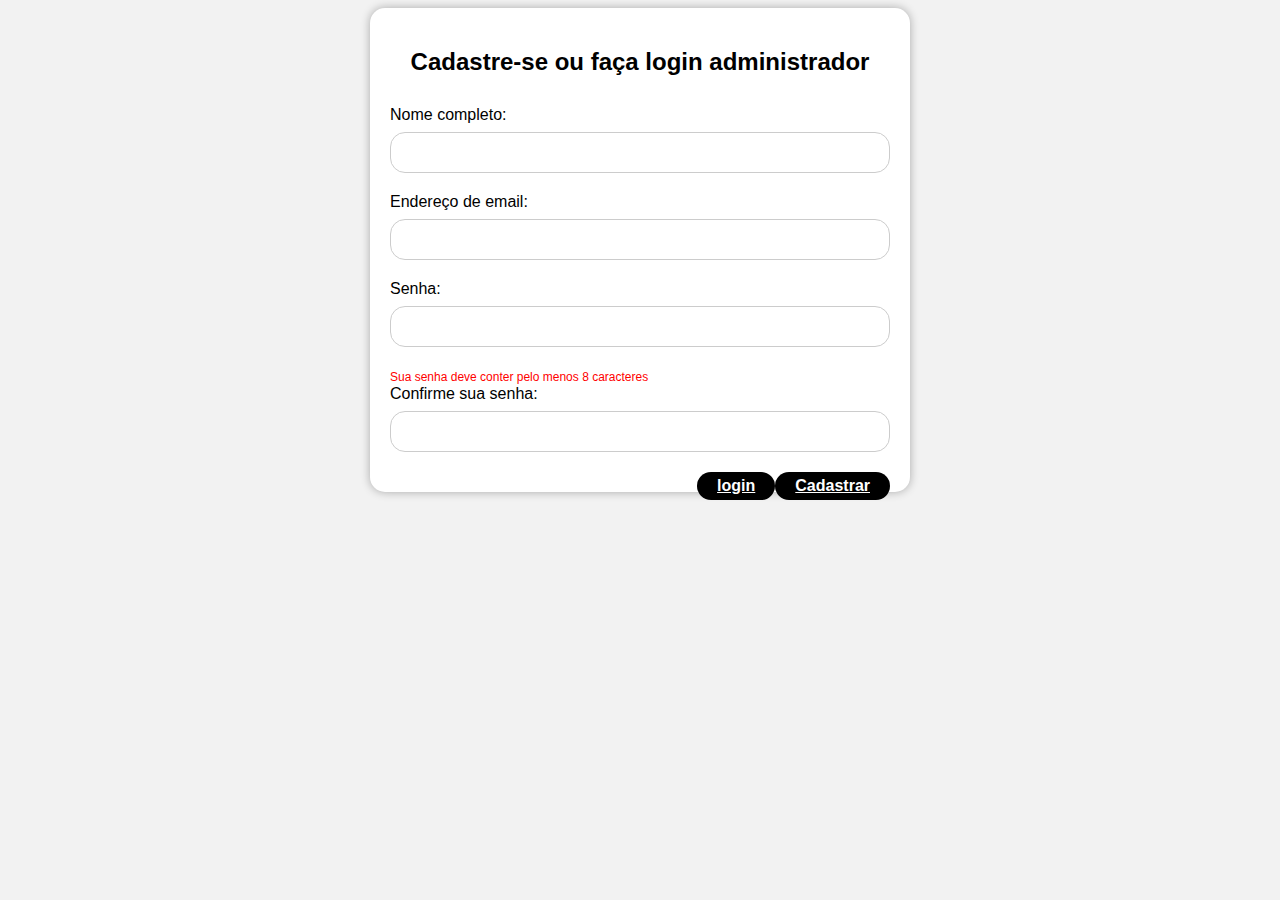
<file: cadastro administrador.html>
<!DOCTYPE html>
<html lang="en">
<head>
    <meta charset="UTF-8">
    <meta http-equiv="X-UA-Compatible" content="IE=edge">
    <meta name="viewport" content="width=device-width, initial-scale=1.0">
    <title>Canal de Comunicação</title>
    <link rel="stylesheet" href="cadastro administrador.css">

</head>
<body>
    <form>
        <h2>Cadastre-se ou faça login administrador</h2>
        
        </div>
        <label for="nome">Nome completo:</label>    
        <input type="text" id="nome" name="nome" required>


        <label for="email">Endereço de email:</label>
        <input type="email" id="email" name="email" required>


        <label for="senha">Senha:</label>
        <input type="password" id="senha" name="senha" minlength="8" required>
        <span class="error">Sua senha deve conter pelo menos 8 caracteres</span>


        <label for="confirma_senha">Confirme sua senha:</label>
        <input type="password" id="confirma_senha" name="confirma_senha" minlength="8" required>
        


        <a href="/tela inicial.html">Cadastrar</a>
        <a href="login administrador.html">login</a>
       
    </form>
</body>
</html
</file>
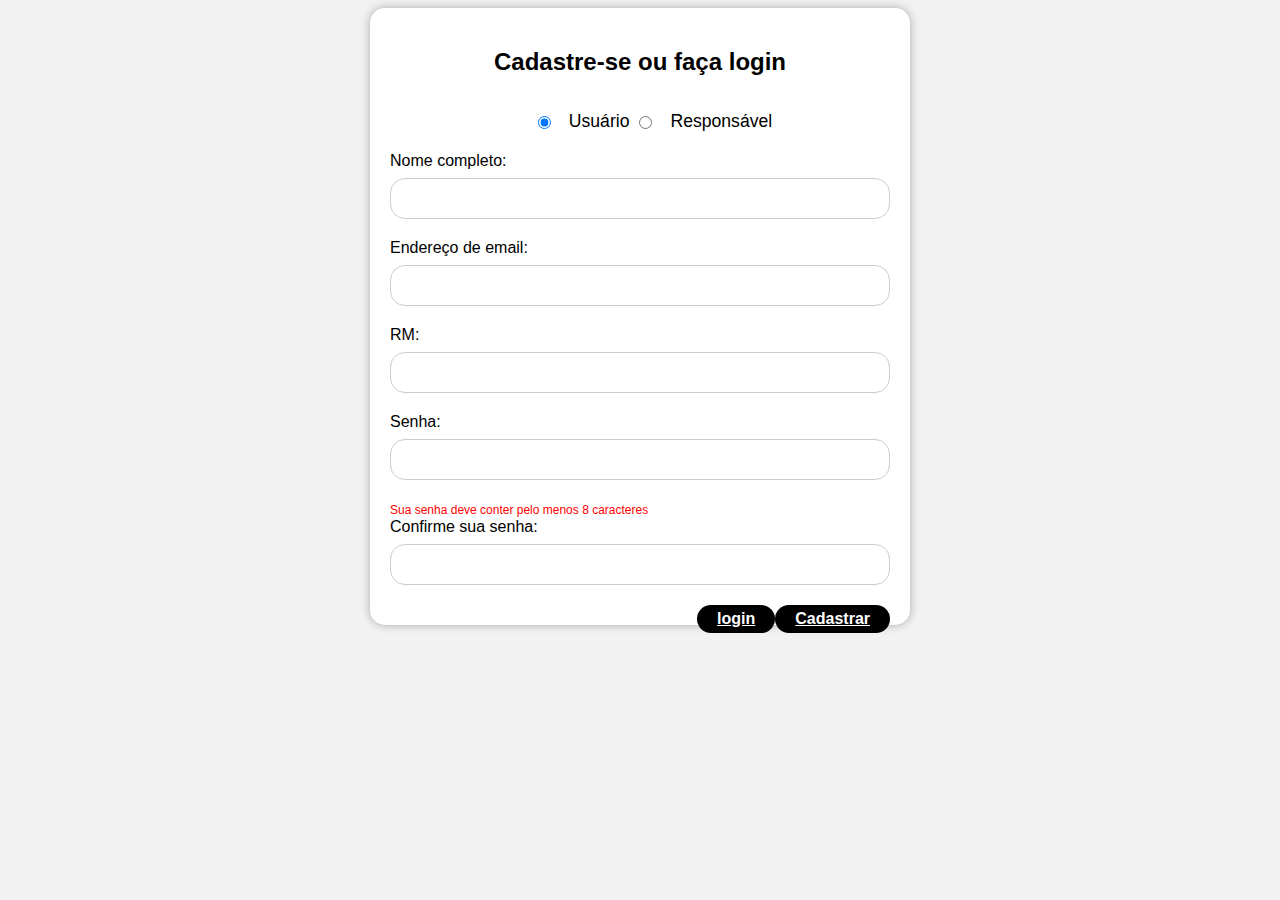
<file: cadastro.html>
<!DOCTYPE html>
<html lang="en">
<head>
    <meta charset="UTF-8">
    <meta http-equiv="X-UA-Compatible" content="IE=edge">
    <meta name="viewport" content="width=device-width, initial-scale=1.0">
    <title>Canal de Comunicação</title>
    <link rel="stylesheet" href="cadastro.css">

</head>
<body>
    <form>
        <h2>Cadastre-se ou faça login</h2>
        <div class="field radiobox">
            <input type="radio" name="novidades" id="administração" value="administração" checked><label for="nao">Usuário</label>
            <input type="radio" name="novidades" id="responsavel" value="responsavel" ><label for="nao">Responsável</label>
        </div>
        <label for="nome">Nome completo:</label>    
        <input type="text" id="nome" name="nome" required>


        <label for="email">Endereço de email:</label>
        <input type="email" id="email" name="email" required>


        <label for="telefone">RM:</label>
        <input type="tel" id="telefone" name="telefone" pattern="[0-9]{10,11}" required>


        <label for="senha">Senha:</label>
        <input type="password" id="senha" name="senha" minlength="8" required>
        <span class="error">Sua senha deve conter pelo menos 8 caracteres</span>


        <label for="confirma_senha">Confirme sua senha:</label>
        <input type="password" id="confirma_senha" name="confirma_senha" minlength="8" required>
        


        <a href="/tela inicial.html">Cadastrar</a>
        <a href="login.html">login</a>
       
    </form>
</body>
</html
</file>
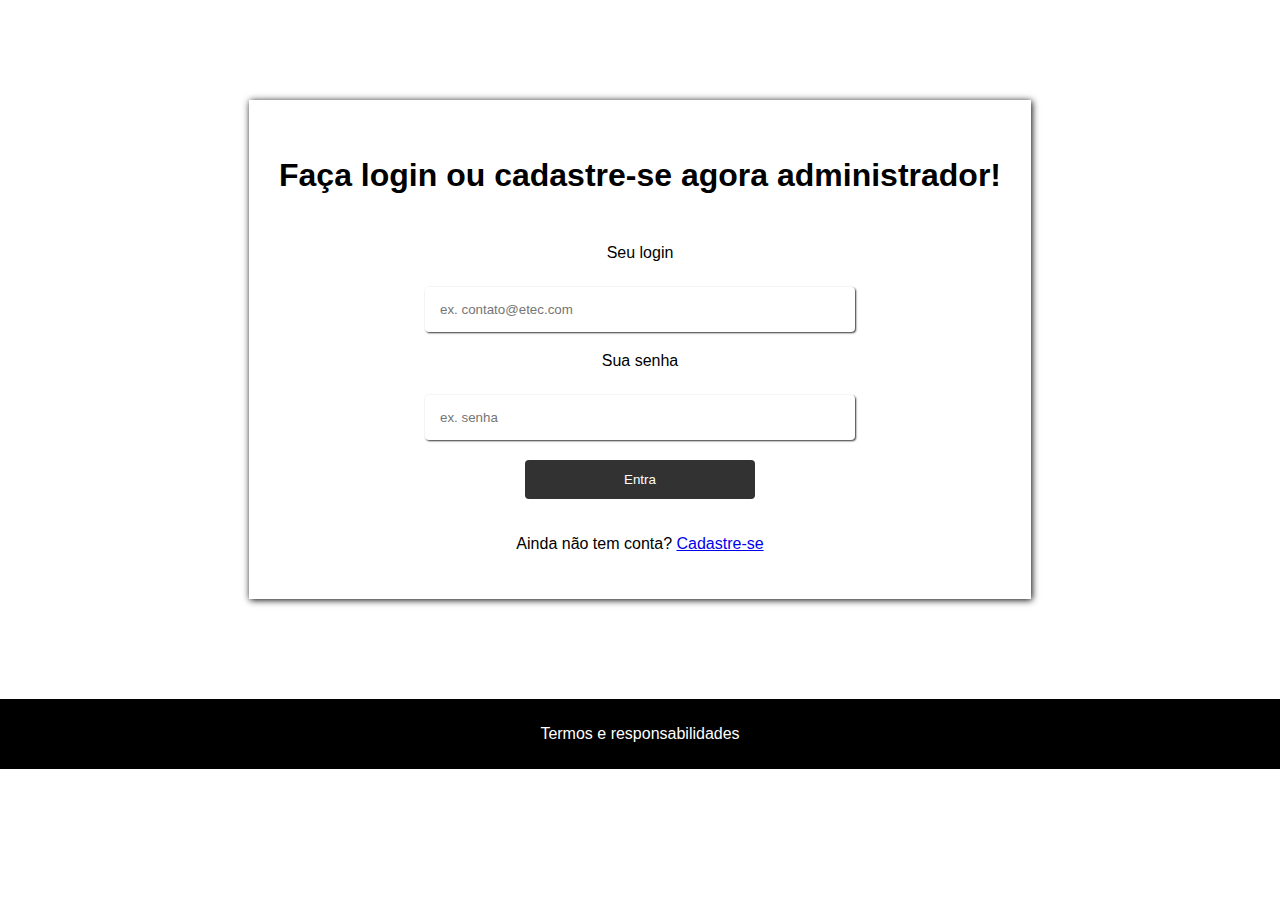
<file: login administrador.html>
<!DOCTYPE html>
<html lang="pt-br">
<head>
    <meta charset="UTF-8">
    <meta http-equiv="X-UA-Compatible" content="IE=edge">
    <meta name="viewport" content="width=device-width, initial-scale=1.0">
    <title>Canal de Comunicação</title>

    <title>Canal de comunicação</title>
    <link rel="stylesheet" type="text/css" href="estyler administrador.css">
    <link
    rel="stylesheet"
    href="https://cdnjs.cloudflare.com/ajax/libs/animate.css/4.1.1/animate.min.css"
  />
</head>
<body>
 
    <main>
      <div class="login">
        <h2>Faça login ou cadastre-se agora administrador!</h2>
          <form method="post" action="" id="escolher"></form>
              <label id=login for="nome_login">Seu login</label>
              <input  id="nome_login" class="input" name="nome_login" required="required" type="text" placeholder="ex. contato@etec.com"/>
              <label id="senha" for="senha_login">Sua senha</label>
              <input id="senha_login" class="input" name="senha_login" required="required" type="password" placeholder="ex. senha" />
            </form>

            <input type="submit" value="Entra"/> 
   
          <p class="link">
            Ainda não tem conta?
            <a href="cadastro administrador.html">Cadastre-se</a>
          </p>
        </form>
      </div>
    </main>
    <footer>
      <p>Termos e responsabilidades</p>
    </footer>
           
</body>
</file>
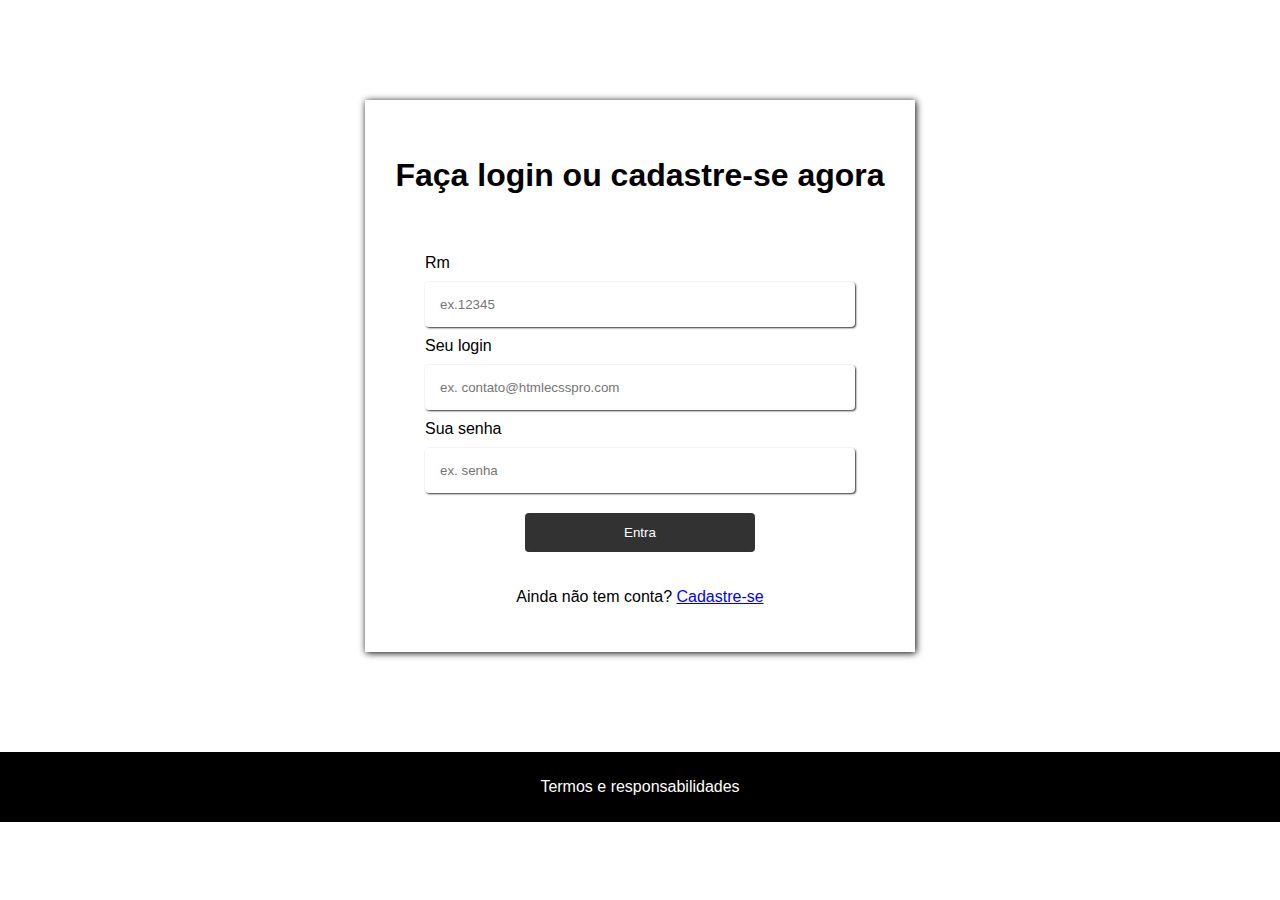
<file: login.html>
<!DOCTYPE html>
<html lang="pt-br">
<head>
    <meta charset="UTF-8">
    <meta http-equiv="X-UA-Compatible" content="IE=edge">
    <meta name="viewport" content="width=device-width, initial-scale=1.0">
    <title>Canal de Comunicação</title>

    <title>Canal de comunicação</title>
    <link rel="stylesheet" type="text/css" href="estyler.css">
    <link
    rel="stylesheet"
    href="https://cdnjs.cloudflare.com/ajax/libs/animate.css/4.1.1/animate.min.css"
  />
</head>
<body>

    <main>
      <div class="login">
        <h2>Faça login ou cadastre-se agora</h2>
          <form method="post" action="" id="escolher"></form>
            <form action="" id="entrar">
              <label id="rm" for="rm_login">Rm</label>
              <input id="rm_login" class="input" name="rm_login" required="required" type="password" placeholder="ex.12345"/>
              <label id=login for="nome_login">Seu login</label>
              <input  id="nome_login" class="input" name="nome_login" required="required" type="text" placeholder="ex. contato@htmlecsspro.com"/>
              <label id="senha" for="senha_login">Sua senha</label>
              <input id="senha_login" class="input" name="senha_login" required="required" type="password" placeholder="ex. senha" />
            </form>

            <input type="submit" value="Entra"/> 
   
          <p class="link">
            Ainda não tem conta?
            <a href="cadastro.html">Cadastre-se</a>
          </p>
        </form>
      </div>
    </main>
    <footer>
      <p>Termos e responsabilidades</p>
    </footer>
           
</body>
</file>
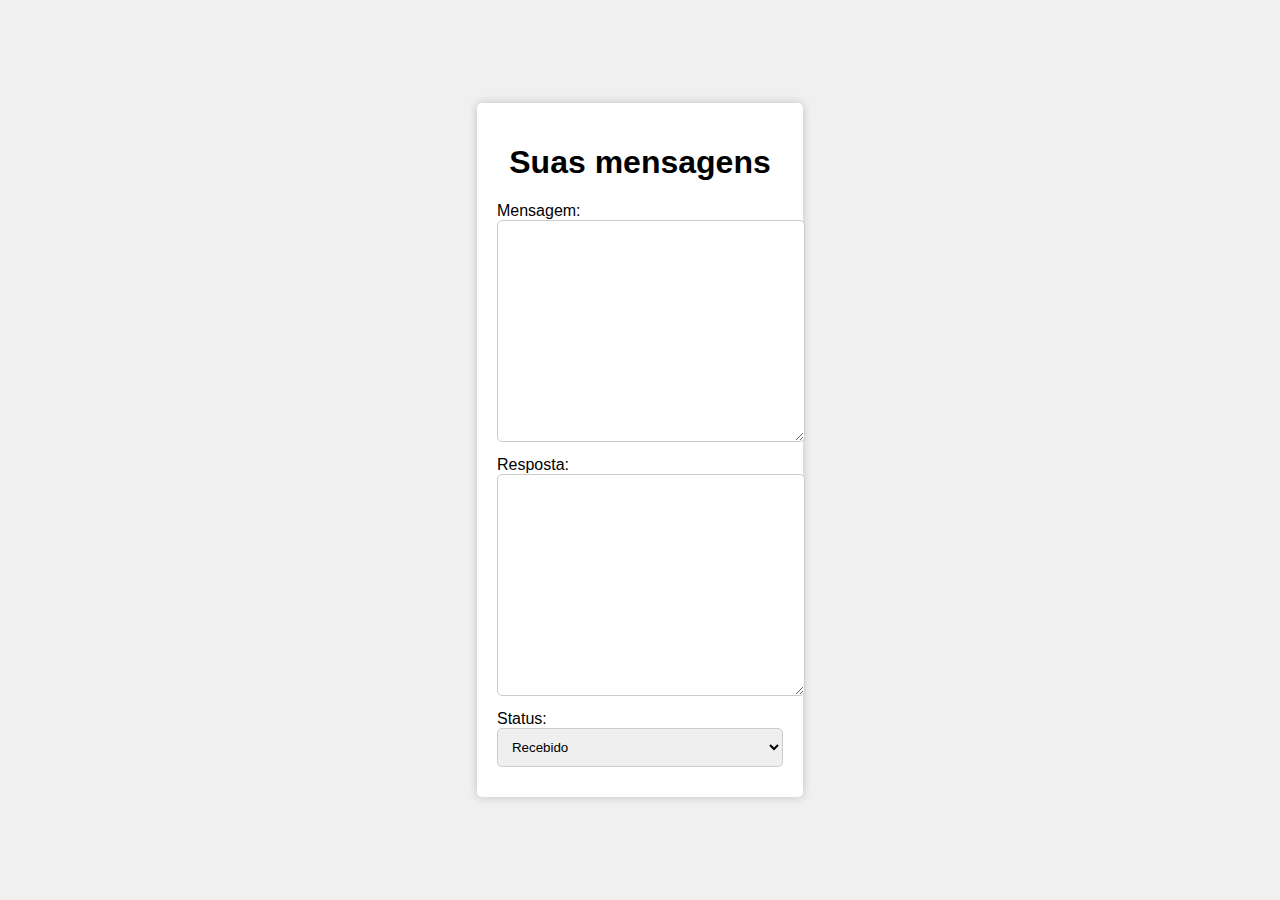
<file: verificar status.html>
<!DOCTYPE html>

<html lang="pt-br">

<head>

    <meta charset="UTF-8">

    <meta name="viewport" content="width=device-width, initial-scale=1.0">

    <title>Receber Mensagem</title>

    <style>

        body {

            font-family: Arial, sans-serif;

            background-color: #f0f0f0;

            margin: 0;

            padding: 0;

            display: flex;

            justify-content: center;

            align-items: center;

            height: 100vh;

        }

 

        .container {

            background-color: #fff;

            padding: 20px;

            border-radius: 5px;

            box-shadow: 0 0 10px rgba(0, 0, 0, 0.2);

        }

 

        h1 {

            text-align: center;

        }

 

        textarea {

            width: 100%;

            height: 200px;

            padding: 10px;

            border: 1px solid #ccc;

            border-radius: 5px;

            margin-bottom: 10px;

        }

 

        select {

            width: 100%;

            padding: 10px;

            border: 1px solid #ccc;

            border-radius: 5px;

            margin-bottom: 10px;

        }


    </style>

</head>

<body>

    <div class="container">

        <h1>Suas mensagens</h1>

        <form>

            <div>

                <label for="mensagem1">Mensagem:</label>

                <textarea id="mensagem1" name="mensagem1" readonly required></textarea>

            </div>

            <div>

                <label for="mensagem2">Resposta:</label>

                <textarea id="mensagem2" name="mensagem2" readonly required></textarea>

            </div>

            <div>

                <label for="status">Status:</label>

                <select id="status" name="status">

                    <option value="recebido">Recebido</option>

                    <option value="aguardando">Aguardando Resposta</option>

                    <option value="respondido">Respondido</option>
                    

                </select>

            </div>

        </form>

    </div>

</body>

</html>
</file>
<file: cadastro administrador.css>
body {
  font-family: Arial, sans-serif;
  background-color: #f2f2f2;
}
form {
  background-color: #ffffff;
  padding: 20px;
  max-width: 500px;
  margin: 0 auto;
  border-radius: 15px;
  box-shadow: 0 0 10px rgba(0, 0, 0, 0.3);
}
h2 {
  text-align: center;
  margin-bottom: 30px;
}
label {
  display: block;
  margin-bottom: 8px;
}
input[type="text"], input[type="email"], input[type="password"], input[type="tel"] {
  width: 100%;
  padding: 12px;
  border: 1px solid #ccc;
  border-radius: 15px;
  box-sizing: border-box;
  margin-bottom: 20px;
}
input[type="password"]:invalid, input[type="password"]:invalid + span {
  color: red;
}
input[type="password"]:valid, input[type="password"]:valid + span {
  color: green;
}
a {
  background-color: #000000;
  color: white;
  padding: 5px 20px;
  border: none;
  border-radius: 15px;
  cursor: pointer;
  float: right;
  font-size: 16px;
  font-weight: bold;
  display: flex;
  align-items: center;
}
a:hover {
  background-color: #45a049;
}
.icon {
  margin-right: 10px;
  font-size: 20px;
}
.error {
  color: red;
  font-size: 12px;
  margin-top: 5px;
}

.field{
  display: flex;
  width: 100%;
  margin: 15px ;
  align-items: center;
  justify-content: center;
  }
  .field label, 
  .field span{
  padding-left: 10px;
  font-size: 1.1em;
  display: block;
  width: 100%;
  
  }
  .radiobox label{
  width: auto;
  display: inline-block;
  text-align: center;
  margin: 1%;
  
  }
</file>
<file: cadastro.css>
body {
  font-family: Arial, sans-serif;
  background-color: #f2f2f2;
}
form {
  background-color: #ffffff;
  padding: 20px;
  max-width: 500px;
  margin: 0 auto;
  border-radius: 15px;
  box-shadow: 0 0 10px rgba(0, 0, 0, 0.3);
}
h2 {
  text-align: center;
  margin-bottom: 30px;
}
label {
  display: block;
  margin-bottom: 8px;
}
input[type="text"], input[type="email"], input[type="password"], input[type="tel"] {
  width: 100%;
  padding: 12px;
  border: 1px solid #ccc;
  border-radius: 15px;
  box-sizing: border-box;
  margin-bottom: 20px;
}
input[type="password"]:invalid, input[type="password"]:invalid + span {
  color: red;
}
input[type="password"]:valid, input[type="password"]:valid + span {
  color: green;
}
a {
  background-color: #000000;
  color: white;
  padding: 5px 20px;
  border: none;
  border-radius: 15px;
  cursor: pointer;
  float: right;
  font-size: 16px;
  font-weight: bold;
  display: flex;
  align-items: center;
}
a:hover {
  background-color: #45a049;
}
.icon {
  margin-right: 10px;
  font-size: 20px;
}
.error {
  color: red;
  font-size: 12px;
  margin-top: 5px;
}

.field{
  display: flex;
  width: 100%;
  margin: 15px ;
  align-items: center;
  justify-content: center;
  }
  .field label, 
  .field span{
  padding-left: 10px;
  font-size: 1.1em;
  display: block;
  width: 100%;
  
  }
  .radiobox label{
  width: auto;
  display: inline-block;
  text-align: center;
  margin: 1%;
  
  }
</file>
<file: estyler administrador.css>
body {
  font-family: Arial, sans-serif;
  margin: 0;
  padding: 0;
  box-sizing: border-box;
}




header {
  background-color:black;
  color: #fff;
  padding: 10px;
  

}
header > a{
  display: flex;
  justify-content: center;
  align-items: center ;


}
header h1 {
  text-align: center;
  margin: 1;
  font-size: 2.5rem;
  margin-bottom: 20px;

}




nav ul {


  display: flex;
  justify-content: space-around;
  align-items: center;
  margin: 0;
  padding: 0;
  list-style: none;
  font-size: 20px;
  

 
}




ul > li {
  text-align: center;
  width: 300px;
  display: inline-block;
  margin-right: 20px;
  transition: 0.3s ease;
}
ul > li:hover{
  background-color: rgb(37, 37, 37);
  border-radius: 4px;
  cursor: pointer;
}






nav ul li a {
  color: #fff;
  text-decoration: none;
}




section {
  padding: 20px;
}




footer {
  background-color:rgb(0, 0, 0);
  color: #fff;
  padding: 10px;
  text-align: center;
}


label {
  display: block;
  margin-bottom: 5px;
}







section {
  margin: 20px;
}

h2 {
  font-size: 24px;
  margin-bottom: 10px;
}

h3 {
  font-size: 20px;
  margin-top: 20px;
  margin-bottom: 10px;
}


header > a > img{
  width: 200px;
}
main{
  display: flex;
  justify-content: center;
  align-items: center;
  margin-top: 100px;
  margin-bottom: 100px;
  
}
.login{
  display: flex;
  flex-direction: column;
  align-items: center;
  box-shadow: 1px 1px 7px black;
  padding: 30px;
  gap: 20px;
}
.login > #escolher{
  display: flex;
}
.login > h2{
    font-size: 2rem;
}

.field > label{
  display: inline-block;
  
}

.input{
  width: 400px;
  padding: 15px;
  border-radius: 4px;
  box-shadow: 1px 1px 2px #323232;
  border: none;
  
}.input:focus{
  border: 0.5px black;
}

    .inputs > input{
                display: none;
    }
    .inputs > label{
                cursor: pointer;
    }
    .inputs > input + label::before {
        content: '';
        width: 12px;
        height: 12px;
        border-radius: 50%;
        background-color: white;
        border: 1px solid gray;
        display: inline-block;
        vertical-align: middle;
        margin-right: 8px;
        margin-bottom: 3px;
        transition: border .1s ease-in-out;
        box-sizing: border-box;
        padding: 1;
        cursor: pointer;
    }
    .inputs > input:hover + label::before{
        border: 3px solid gray;
    }

    .inputs > input:checked + label::before{
        background-color: white;
        box-sizing: border-box;
        border: 3px solid #323232;
        padding: 3.5px;
            
    }
    .login form{
      gap: 20px;
    }

    #entrar > label{
      margin-bottom: 10px;
      margin-top: 10px;
      
    }
    input[type="submit"]{
      width: 230px;
      padding: 12px 24px;
      border-radius: 4px;
      border: none;
      background-color: #323232;
      color: white;
      cursor: pointer;
      transition: .3s ease;

    }
    input[type="submit"]:hover{
      background-color: #111111;
    }
</file>
<file: estyler.css>
body {
  font-family: Arial, sans-serif;
  margin: 0;
  padding: 0;
  box-sizing: border-box;
}




header {
  background-color:black;
  color: #fff;
  padding: 10px;
  

}
header > a{
  display: flex;
  justify-content: center;
  align-items: center ;


}
header h1 {
  text-align: center;
  margin: 1;
  font-size: 2.5rem;
  margin-bottom: 20px;

}




nav ul {


  display: flex;
  justify-content: space-around;
  align-items: center;
  margin: 0;
  padding: 0;
  list-style: none;
  font-size: 20px;
  

 
}




ul > li {
  text-align: center;
  width: 300px;
  display: inline-block;
  margin-right: 20px;
  transition: 0.3s ease;
}
ul > li:hover{
  background-color: rgb(37, 37, 37);
  border-radius: 4px;
  cursor: pointer;
}






nav ul li a {
  color: #fff;
  text-decoration: none;
}




section {
  padding: 20px;
}




footer {
  background-color:black;
  color: #fff;
  padding: 10px;
  text-align: center;
}


label {
  display: block;
  margin-bottom: 5px;
}







section {
  margin: 20px;
}

h2 {
  font-size: 24px;
  margin-bottom: 10px;
}

h3 {
  font-size: 20px;
  margin-top: 20px;
  margin-bottom: 10px;
}


header > a > img{
  width: 200px;
}
main{
  display: flex;
  justify-content: center;
  align-items: center;
  margin-top: 100px;
  margin-bottom: 100px;
  
}
.login{
  display: flex;
  flex-direction: column;
  align-items: center;
  box-shadow: 1px 1px 7px black;
  padding: 30px;
  gap: 20px;
}
.login > #escolher{
  display: flex;
}
.login > h2{
    font-size: 2rem;
}

.field > label{
  display: inline-block;
  
}

.input{
  width: 400px;
  padding: 15px;
  border-radius: 4px;
  box-shadow: 1px 1px 2px #323232;
  border: none;
  
}.input:focus{
  border: 0.5px black;
}

    .inputs > input{
                display: none;
    }
    .inputs > label{
                cursor: pointer;
    }
    .inputs > input + label::before {
        content: '';
        width: 12px;
        height: 12px;
        border-radius: 50%;
        background-color: white;
        border: 1px solid gray;
        display: inline-block;
        vertical-align: middle;
        margin-right: 8px;
        margin-bottom: 3px;
        transition: border .1s ease-in-out;
        box-sizing: border-box;
        padding: 1;
        cursor: pointer;
    }
    .inputs > input:hover + label::before{
        border: 3px solid gray;
    }

    .inputs > input:checked + label::before{
        background-color: white;
        box-sizing: border-box;
        border: 3px solid #323232;
        padding: 3.5px;
            
    }
    .login form{
      gap: 20px;
    }

    #entrar > label{
      margin-bottom: 10px;
      margin-top: 10px;
      
    }
    input[type="submit"]{
      width: 230px;
      padding: 12px 24px;
      border-radius: 4px;
      border: none;
      background-color: #323232;
      color: white;
      cursor: pointer;
      transition: .3s ease;

    }
    input[type="submit"]:hover{
      background-color: #111111;
    }
</file>
